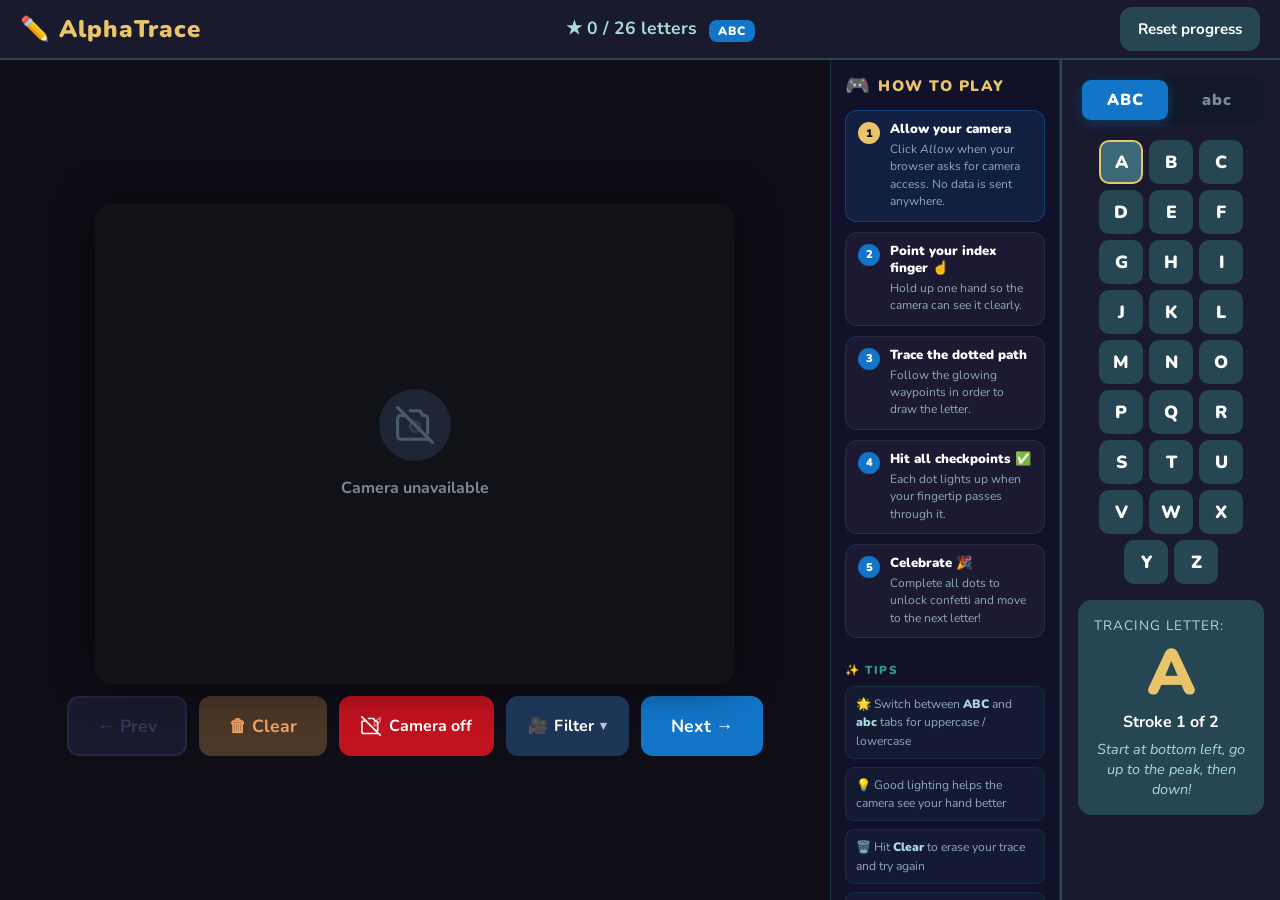
<file: alpha_trace/index.html>
<!DOCTYPE html>
<html lang="en">
<head>
  <meta charset="UTF-8" />
  <meta name="viewport" content="width=device-width, initial-scale=1.0" />
  <!-- Explicitly declare camera permission for GitHub Pages / iframe contexts -->
  <meta http-equiv="Permissions-Policy" content="camera=*" />
  <title>AlphaTrace ✏️</title>
  <link rel="preconnect" href="https://fonts.googleapis.com" />
  <link href="https://fonts.googleapis.com/css2?family=Nunito:wght@400;700;900&display=swap" rel="stylesheet" />
  <link rel="stylesheet" href="static/css/style.css" />
</head>
<body>

  <!-- HEADER -->
  <header id="app-header">
    <div class="header-brand">✏️ AlphaTrace</div>
    <div class="header-progress">
      <span id="progress-counter">★ 0 / 26 letters</span>
      <span id="case-badge" class="case-badge upper-badge">ABC</span>
    </div>
    <button id="btn-reset" class="btn-secondary">Reset progress</button>
  </header>

  <!-- MAIN LAYOUT -->
  <main id="app-main">

    <!-- LEFT: Camera + Canvas -->
    <section id="canvas-area">
      <div id="canvas-wrapper">
        <video id="video" autoplay playsinline muted></video>
        <canvas id="filter-canvas"></canvas>
        <canvas id="overlay"></canvas>

        <!-- "Show your hand" prompt -->
        <div id="hand-prompt" class="hand-prompt hidden">✋ Show your hand!</div>

        <!-- Progress bar -->
        <div id="progress-bar-wrap">
          <div id="progress-bar"></div>
          <span id="progress-pct">0 %</span>
        </div>

        <!-- Camera off overlay -->
        <div id="camera-off-overlay" class="hidden">
          <div class="cam-off-icon">
            <svg viewBox="0 0 24 24" fill="none" stroke="currentColor" stroke-width="2" stroke-linecap="round" stroke-linejoin="round">
              <line x1="1" y1="1" x2="23" y2="23"/>
              <path d="M21 21H3a2 2 0 0 1-2-2V8a2 2 0 0 1 2-2h3m3-3h6l2 3h1a2 2 0 0 1 2 2v9.34"/>
              <circle cx="12" cy="13" r="3" opacity="0.4"/>
            </svg>
          </div>
          <p id="cam-off-label">Camera is off</p>
        </div>

        <!-- Camera requesting overlay -->
        <div id="camera-requesting-overlay" class="hidden">
          <div class="cam-spinner"></div>
          <p id="cam-req-label">Waiting for camera permission…</p>
        </div>

        <!-- Celebration overlay -->
        <div id="celebration" class="hidden">
          <canvas id="confetti-canvas"></canvas>
          <div id="well-done-label">⭐ Well done!</div>
        </div>

      </div>

      <!-- Prev / Next / Clear / Camera / Filter buttons -->
      <div id="nav-buttons">
        <button id="btn-prev" class="btn-nav">← Prev</button>

        <button id="btn-clear" class="btn-nav btn-clear" title="Clear whiteboard">
          🗑 Clear
        </button>

        <button id="btn-cam-toggle" class="btn-nav btn-cam cam-on" title="Toggle camera">
          <svg id="icon-cam-on" viewBox="0 0 24 24" fill="none" stroke="currentColor" stroke-width="2" stroke-linecap="round" stroke-linejoin="round">
            <path d="M23 7l-7 5 7 5V7z"/>
            <rect x="1" y="5" width="15" height="14" rx="2" ry="2"/>
          </svg>
          <svg id="icon-cam-off" viewBox="0 0 24 24" fill="none" stroke="currentColor" stroke-width="2" stroke-linecap="round" stroke-linejoin="round" class="hidden">
            <line x1="1" y1="1" x2="23" y2="23"/>
            <path d="M21 21H3a2 2 0 0 1-2-2V8a2 2 0 0 1 2-2h3m3-3h6l2 3h1a2 2 0 0 1 2 2v9.34"/>
            <path d="M23 7l-7 5v-5l7-5v5z" opacity="0.4"/>
          </svg>
          <span id="cam-toggle-label">Camera</span>
        </button>

        <!-- Filter dropdown -->
        <div id="filter-dropdown-wrap" class="filter-dropdown-wrap">
          <button id="filter-dropdown-btn" class="btn-nav btn-filter" aria-haspopup="listbox" aria-expanded="false">
            <span id="filter-icon">🎥</span>
            <span id="filter-label">Filter</span>
            <span class="filter-chevron">▾</span>
          </button>
          <ul id="filter-dropdown-menu" class="filter-menu hidden" role="listbox">
            <li class="filter-option active" data-mode="normal"  role="option"><span data-icon>🎥</span> <span>Normal</span></li>
            <li class="filter-option"        data-mode="sobel"   role="option"><span data-icon>🌈</span> <span>Sobel</span></li>
            <li class="filter-option"        data-mode="harris"  role="option"><span data-icon>🔵</span> <span>Harris</span></li>
            <li class="filter-option"        data-mode="canny"   role="option"><span data-icon>🔍</span> <span>Canny</span></li>
            <li class="filter-option"        data-mode="hough-lines"   role="option"><span data-icon>📐</span> <span>Hough Lines</span></li>
            <li class="filter-option"        data-mode="hough-circles" role="option"><span data-icon>⭕</span> <span>Hough Circles</span></li>
          </ul>
        </div>

        <div id="btn-permission-wrap" style="display:none">
          <button id="btn-cam-permission" class="btn-nav btn-cam btn-cam-permission" title="Allow camera">
            <svg viewBox="0 0 24 24" fill="none" stroke="currentColor" stroke-width="2" stroke-linecap="round" stroke-linejoin="round">
              <polyline points="23 4 23 10 17 10"/>
              <path d="M20.49 15a9 9 0 1 1-2.12-9.36L23 10"/>
            </svg>
            Allow camera
          </button>
        </div>

        <button id="btn-next" class="btn-nav">Next →</button>
      </div>
    </section>

    <!-- HOW TO PLAY: Tips bento panel -->
    <aside id="how-to-play">
      <div class="htp-header">
        <span class="htp-icon">🎮</span>
        <span class="htp-title">How to Play</span>
      </div>

      <div class="htp-card htp-card--highlight">
        <div class="htp-step-num">1</div>
        <div class="htp-step-body">
          <strong>Allow your camera</strong>
          <span>Click <em>Allow</em> when your browser asks for camera access. No data is sent anywhere.</span>
        </div>
      </div>

      <div class="htp-card">
        <div class="htp-step-num">2</div>
        <div class="htp-step-body">
          <strong>Point your index finger ☝️</strong>
          <span>Hold up one hand so the camera can see it clearly.</span>
        </div>
      </div>

      <div class="htp-card">
        <div class="htp-step-num">3</div>
        <div class="htp-step-body">
          <strong>Trace the dotted path</strong>
          <span>Follow the glowing waypoints in order to draw the letter.</span>
        </div>
      </div>

      <div class="htp-card">
        <div class="htp-step-num">4</div>
        <div class="htp-step-body">
          <strong>Hit all checkpoints ✅</strong>
          <span>Each dot lights up when your fingertip passes through it.</span>
        </div>
      </div>

      <div class="htp-card">
        <div class="htp-step-num">5</div>
        <div class="htp-step-body">
          <strong>Celebrate 🎉</strong>
          <span>Complete all dots to unlock confetti and move to the next letter!</span>
        </div>
      </div>

      <div class="htp-divider"></div>

      <div class="htp-tips-label">✨ Tips</div>
      <ul class="htp-tips-list">
        <li>🌟 Switch between <strong>ABC</strong> and <strong>abc</strong> tabs for uppercase / lowercase</li>
        <li>💡 Good lighting helps the camera see your hand better</li>
        <li>🗑️ Hit <strong>Clear</strong> to erase your trace and try again</li>
        <li>📷 Camera too dark? Try the <strong>Filter</strong> button for edge effects</li>
      </ul>
    </aside>

    <!-- RIGHT: Sidebar -->
    <aside id="sidebar">

      <!-- Case toggle tabs -->
      <div id="case-tabs" role="tablist">
        <button id="tab-upper" class="case-tab active" role="tab" aria-selected="true"  data-case="upper">ABC</button>
        <button id="tab-lower" class="case-tab"        role="tab" aria-selected="false" data-case="lower">abc</button>
      </div>

      <div id="alphabet-grid"></div>
      <div id="letter-info">
        <div id="info-label">Tracing letter:</div>
        <div id="info-letter">A</div>
        <div id="info-stroke">Stroke 1 of 1</div>
        <div id="info-hint">Start at the top!</div>
      </div>
      <div id="shape-analysis" class="shape-analysis hidden">
        <div id="shape-label" class="shape-label">SHAPE ANALYSIS</div>
        <div id="shape-feedback" class="shape-feedback"></div>
        <div id="shape-details" class="shape-details">
          <div id="shape-lines" class="shape-detail-row">
            <span class="shape-icon">📏</span>
            <span>Lines: <strong id="shape-lines-count">0</strong></span>
          </div>
          <div id="shape-circles" class="shape-detail-row">
            <span class="shape-icon">⭕</span>
            <span>Circles: <strong id="shape-circles-count">0</strong></span>
          </div>
        </div>
        <div id="shape-score-bar-wrap" class="shape-score-bar-wrap">
          <div id="shape-score-bar" class="shape-score-bar"></div>
          <span id="shape-score-pct">0%</span>
        </div>
      </div>
    </aside>

  </main>


  <script src="static/js/celebrate.js"></script>
  <script src="static/js/validator.js"></script>
  <script src="static/js/canvas.js"></script>
  <script src="static/js/camera.js"></script>
  <script src="static/js/filter.js"></script>
  <script src="static/js/sounds.js"></script>
  <script src="static/js/main.js"></script>
</body>
</html>
</file>
<file: alpha_trace/static/css/style.css>
/* ── Reset & base ─────────────────────────────── */
*, *::before, *::after { box-sizing: border-box; margin: 0; padding: 0; }

body {
  font-family: 'Nunito', sans-serif;
  background: #0f0e17;
  color: #fffffe;
  height: 100vh;
  display: flex;
  flex-direction: column;
  overflow: hidden;
}

/* ── Header ───────────────────────────────────── */
#app-header {
  display: flex;
  align-items: center;
  justify-content: space-between;
  padding: 0 20px;
  height: 60px;
  background: #1a1a2e;
  border-bottom: 2px solid #264653;
  flex-shrink: 0;
  z-index: 10;
}

.header-brand {
  font-size: 1.5rem;
  font-weight: 900;
  color: #e9c46a;
  letter-spacing: 1px;
}

#progress-counter {
  font-size: 1.1rem;
  font-weight: 700;
  color: #a8dadc;
}

/* ── Buttons ──────────────────────────────────── */
button {
  font-family: 'Nunito', sans-serif;
  cursor: pointer;
  border: none;
  border-radius: 12px;
  font-weight: 700;
  transition: transform 0.1s, background 0.2s;
}
button:active { transform: scale(0.95); }

.btn-secondary {
  background: #264653;
  color: #fffffe;
  padding: 10px 18px;
  font-size: 0.95rem;
  min-height: 44px;
}
.btn-secondary:hover { background: #2a6880; }

.btn-nav {
  background: #1275c8;
  color: #fffffe;
  padding: 14px 28px;
  font-size: 1.1rem;
  min-height: 60px;
  min-width: 120px;
  border: 2px solid transparent;
  transition: background 0.2s, box-shadow 0.2s, transform 0.15s, border-color 0.2s;
}
.btn-nav:hover:not(:disabled) {
  background: #1a9fff;
  box-shadow: 0 6px 24px rgba(26, 159, 255, 0.55);
  transform: translateY(-2px) scale(1.05);
  border-color: rgba(26, 159, 255, 0.4);
}
.btn-nav:active:not(:disabled) {
  transform: scale(0.95);
  box-shadow: none;
  border-color: transparent;
}
.btn-nav:disabled {
  background: #1a1a2e;
  color: #36365a;
  cursor: not-allowed;
  border: 2px solid #252545;
  box-shadow: none;
  transform: none;
}

.pill {
  background: #264653;
  color: #fffffe;
  width: 44px;
  height: 44px;
  font-size: 1.1rem;
  font-weight: 900;
  border-radius: 10px;
  display: flex;
  align-items: center;
  justify-content: center;
  cursor: pointer;
  transition: background 0.2s, transform 0.1s;
  border: 2px solid transparent;
  user-select: none;
}
.pill:hover { background: #3b6978; transform: scale(1.05); }
.pill.active  { border-color: #e9c46a; background: #3b6978; }
.pill.done    { background: #2d6a4f; color: #e9c46a; }

/* ── Main layout ──────────────────────────────── */
#app-main {
  display: flex;
  flex: 1;
  overflow: hidden;
  gap: 0;
}

/* ── Canvas area ──────────────────────────────── */
#canvas-area {
  flex: 1;
  display: flex;
  flex-direction: column;
  align-items: center;
  justify-content: center;
  padding: 12px;
  gap: 12px;
  min-width: 0;
}

#canvas-wrapper {
  position: relative;
  width: 100%;
  max-width: 640px;
  aspect-ratio: 4/3;
  border-radius: 16px;
  overflow: hidden;
  background: #111;
  box-shadow: 0 0 40px rgba(0,0,0,0.6);
}

#video {
  position: absolute;
  inset: 0;
  width: 100%;
  height: 100%;
  object-fit: cover;
  transform: scaleX(-1);
  opacity: 0.40;
  z-index: 0;
}

/* ── Filter canvas — transparent overlay layer ─── */
#filter-canvas {
  position: absolute;
  inset: 0;
  width: 100%;
  height: 100%;
  transform: scaleX(-1);
  opacity: 1;          /* transparent pixels let video through — no forced opacity */
  z-index: 1;
  pointer-events: none;
}

#overlay {
  position: absolute;
  inset: 0;
  width: 100%;
  height: 100%;
  z-index: 2;
  opacity: 1;
}

/* ── Hand prompt ──────────────────────────────── */
.hand-prompt {
  position: absolute;
  top: 50%;
  left: 50%;
  transform: translate(-50%, -50%);
  background: rgba(0,0,0,0.7);
  color: #fffffe;
  font-size: 1.6rem;
  font-weight: 900;
  padding: 18px 32px;
  border-radius: 16px;
  animation: pulse 1.4s ease-in-out infinite;
  pointer-events: none;
  z-index: 5;
}

@keyframes pulse {
  0%, 100% { opacity: 1; transform: translate(-50%, -50%) scale(1); }
  50%       { opacity: 0.6; transform: translate(-50%, -50%) scale(1.05); }
}

/* ── Camera off overlay ───────────────────────── */
#camera-off-overlay,
#camera-requesting-overlay {
  position: absolute;
  inset: 0;
  background: #111118;
  display: flex;
  flex-direction: column;
  align-items: center;
  justify-content: center;
  gap: 16px;
  z-index: 8;
  color: #7a8a9a;
  font-size: 1rem;
  font-weight: 700;
  pointer-events: none;
}

.cam-off-icon {
  width: 72px;
  height: 72px;
  background: #1e2535;
  border-radius: 50%;
  display: flex;
  align-items: center;
  justify-content: center;
}

.cam-off-icon svg {
  width: 38px;
  height: 38px;
  stroke: #4a5a6a;
}

.cam-spinner {
  width: 42px;
  height: 42px;
  border: 4px solid #264653;
  border-top-color: #a8dadc;
  border-radius: 50%;
  animation: spin 0.8s linear infinite;
}

/* ── Loading progress bar in overlay ────────── */
.loading-progress-wrap {
  width: 200px;
  height: 8px;
  background: rgba(255, 255, 255, 0.1);
  border-radius: 4px;
  overflow: hidden;
  margin-top: 8px;
}

#cam-req-progress-bar {
  height: 100%;
  width: 0%;
  background: #e9c46a;
  transition: width 0.4s ease;
}

@keyframes spin {
  to { transform: rotate(360deg); }
}

/* ── Camera / Clear buttons in nav row ────────── */
.btn-cam {
  display: flex;
  align-items: center;
  gap: 8px;
  background: #2d6a4f;
  color: #fffffe;
  padding: 14px 20px;
  font-size: 1rem;
  min-height: 60px;
}

.btn-cam svg {
  width: 20px;
  height: 20px;
  flex-shrink: 0;
  pointer-events: none;
}

.btn-cam.cam-on  { background: #2d6a4f; }
.btn-cam.cam-on:hover { background: #40916c; box-shadow: none; transform: none; border-color: transparent; }

.btn-cam.cam-off-state { background: #c1121f; }
.btn-cam.cam-off-state:hover { background: #e5383b; box-shadow: none; transform: none; border-color: transparent; }

.btn-cam:disabled {
  background: #2a2a3e !important;
  opacity: 0.55;
  cursor: not-allowed;
  transform: none !important;
}

.btn-cam-permission { background: #1d3557 !important; }
.btn-cam-permission:hover { background: #457b9d !important; }

.btn-clear {
  background: #4a3728;
  color: #f4a261;
}
.btn-clear:hover { background: #6b4c38; box-shadow: none; transform: none; border-color: transparent; }

/* ── Progress bar ─────────────────────────────── */
#progress-bar-wrap {
  position: absolute;
  bottom: 12px;
  left: 12px;
  right: 12px;
  height: 22px;
  background: rgba(0,0,0,0.5);
  border-radius: 11px;
  overflow: hidden;
  display: flex;
  align-items: center;
  z-index: 5;
}

#progress-bar {
  height: 100%;
  width: 0%;
  background: linear-gradient(90deg, #2d6a4f, #52b788);
  border-radius: 11px;
  transition: width 0.3s ease;
}

#progress-pct {
  position: absolute;
  right: 10px;
  font-size: 0.85rem;
  font-weight: 700;
  color: #fffffe;
  text-shadow: 0 1px 3px rgba(0,0,0,0.8);
}

/* ── Nav buttons ──────────────────────────────── */
#nav-buttons {
  display: flex;
  gap: 12px;
  align-items: stretch;
  flex-wrap: wrap;
  justify-content: center;
}

/* ── Filter dropdown wrapper ──────────────────── */
.filter-dropdown-wrap {
  position: relative;
  display: inline-flex;
}

/* ── Filter toggle button ─────────────────────── */
.btn-filter {
  display: flex;
  align-items: center;
  gap: 6px;
  background: #1d3557;
  color: #fffffe;
  padding: 14px 20px;
  font-size: 1rem;
  min-height: 60px;
  border-radius: 12px;
  transition: background 0.2s, transform 0.1s;
}
.btn-filter:hover { background: #2a4f7a; }
.btn-filter[aria-expanded="true"] {
  background: #2a4f7a;
  border-radius: 12px 12px 0 0;
}

.filter-chevron {
  font-size: 0.8rem;
  opacity: 0.7;
  transition: transform 0.2s;
}
.btn-filter[aria-expanded="true"] .filter-chevron {
  transform: rotate(180deg);
}

/* ── Filter dropdown menu ─────────────────────── */
.filter-menu {
  position: absolute;
  top: 100%;
  left: 0;
  right: 0;
  background: #1d3557;
  border: 1px solid #2a4f7a;
  border-top: none;
  border-radius: 0 0 12px 12px;
  overflow-y: auto;
  max-height: 172px;
  list-style: none;
  z-index: 50;
  box-shadow: 0 8px 24px rgba(0,0,0,0.5);
  animation: dropdown-open 0.15s ease forwards;
  scrollbar-width: thin;
  scrollbar-color: #2a4f7a #1d3557;
}
.filter-menu::-webkit-scrollbar {
  width: 6px;
}
.filter-menu::-webkit-scrollbar-track {
  background: #1d3557;
  border-radius: 0 0 12px 0;
}
.filter-menu::-webkit-scrollbar-thumb {
  background: #2a4f7a;
  border-radius: 3px;
}
.filter-menu::-webkit-scrollbar-thumb:hover {
  background: #e9c46a;
}

@keyframes dropdown-open {
  from { opacity: 0; transform: translateY(-6px); }
  to   { opacity: 1; transform: translateY(0); }
}

.filter-option {
  display: flex;
  align-items: center;
  gap: 10px;
  padding: 12px 16px;
  cursor: pointer;
  font-size: 1rem;
  font-weight: 700;
  color: #fffffe;
  transition: background 0.15s;
}
.filter-option:hover { background: #2a9d8f33; }
.filter-option.active {
  color: #e9c46a;
  background: rgba(233, 196, 106, 0.1);
}

/* ── Celebration ──────────────────────────────── */
#celebration {
  position: absolute;
  inset: 0;
  z-index: 20;
  display: flex;
  align-items: center;
  justify-content: center;
  pointer-events: none;
}

#confetti-canvas {
  position: absolute;
  inset: 0;
  width: 100%;
  height: 100%;
}

#well-done-label {
  position: relative;
  font-size: 3rem;
  font-weight: 900;
  color: #e9c46a;
  text-shadow: 0 4px 20px rgba(0,0,0,0.8), 0 0 40px #e9c46a;
  animation: pop-in 0.4s cubic-bezier(0.175, 0.885, 0.32, 1.275) forwards;
  z-index: 21;
}

@keyframes pop-in {
  0%   { transform: scale(0.3); opacity: 0; }
  100% { transform: scale(1);   opacity: 1; }
}

.hidden { display: none !important; }

/* ── Sidebar ──────────────────────────────────── */
#sidebar {
  width: 220px;
  flex-shrink: 0;
  background: #1a1a2e;
  border-left: 2px solid #264653;
  display: flex;
  flex-direction: column;
  padding: 16px;
  gap: 16px;
  overflow-y: auto;
}

#alphabet-grid {
  display: flex;
  flex-wrap: wrap;
  gap: 6px;
  justify-content: center;
}

#letter-info {
  background: #264653;
  border-radius: 14px;
  padding: 16px;
  display: flex;
  flex-direction: column;
  gap: 6px;
}

#info-label {
  font-size: 0.85rem;
  color: #a8dadc;
  text-transform: uppercase;
  letter-spacing: 1px;
}

#info-letter {
  font-size: 4rem;
  font-weight: 900;
  color: #e9c46a;
  line-height: 1;
  text-align: center;
}

#info-stroke {
  font-size: 1rem;
  font-weight: 700;
  color: #fffffe;
  text-align: center;
}

#info-hint {
  font-size: 0.9rem;
  color: #a8dadc;
  text-align: center;
  line-height: 1.4;
  font-style: italic;
}

/* ── Waypoint pop animation ───────────────────── */
@keyframes waypoint-pop {
  0%   { transform: scale(1); }
  50%  { transform: scale(1.4); }
  100% { transform: scale(1); }
}

.waypoint-popping {
  animation: waypoint-pop 0.3s ease forwards;
}

/* ── All-done screen ──────────────────────────── */
#all-done-overlay {
  position: fixed;
  inset: 0;
  background: rgba(0,0,0,0.85);
  display: flex;
  flex-direction: column;
  align-items: center;
  justify-content: center;
  gap: 24px;
  z-index: 100;
}

#all-done-overlay h1 {
  font-size: 3.5rem;
  font-weight: 900;
  color: #e9c46a;
  text-shadow: 0 0 40px #e9c46a;
}

#all-done-overlay p {
  font-size: 1.5rem;
  color: #fffffe;
}

/* ── Case tabs ────────────────────────────────── */
#case-tabs {
  display: flex;
  gap: 6px;
  background: #111827;
  border-radius: 12px;
  padding: 4px;
  flex-shrink: 0;
}

.case-tab {
  flex: 1;
  background: transparent;
  color: #7a8a9a;
  border: none;
  border-radius: 9px;
  padding: 9px 0;
  font-size: 1rem;
  font-weight: 900;
  letter-spacing: 1px;
  cursor: pointer;
  transition: background 0.18s, color 0.18s, box-shadow 0.18s;
}
.case-tab:hover:not(.active) {
  background: #1e2535;
  color: #a8dadc;
}
.case-tab.active {
  background: #1275c8;
  color: #fffffe;
  box-shadow: 0 2px 12px rgba(18, 117, 200, 0.45);
}

/* ── Header case badge ────────────────────────── */
.case-badge {
  display: inline-flex;
  align-items: center;
  justify-content: center;
  font-size: 0.75rem;
  font-weight: 900;
  letter-spacing: 1px;
  padding: 3px 9px;
  border-radius: 8px;
  margin-left: 8px;
  vertical-align: middle;
  transition: background 0.2s, color 0.2s;
}
.upper-badge { background: #1275c8; color: #fffffe; }
.lower-badge { background: #2a9d8f; color: #fffffe; }

/* ── Scrollbar styling ────────────────────────── */
#sidebar::-webkit-scrollbar { width: 6px; }
#sidebar::-webkit-scrollbar-track { background: transparent; }
#sidebar::-webkit-scrollbar-thumb { background: #264653; border-radius: 3px; }

/* ── Shape Analysis card ─────────────────────── */
.shape-analysis {
  background: #1e2d3d;
  border-radius: 14px;
  padding: 16px;
  display: flex;
  flex-direction: column;
  gap: 10px;
  border: 1px solid #2a9d8f33;
  animation: slide-in 0.4s ease forwards;
}

@keyframes slide-in {
  0%   { opacity: 0; transform: translateY(10px); }
  100% { opacity: 1; transform: translateY(0); }
}

.shape-label {
  font-size: 0.75rem;
  color: #2a9d8f;
  text-transform: uppercase;
  letter-spacing: 2px;
  font-weight: 900;
}

.shape-feedback {
  font-size: 1.05rem;
  font-weight: 700;
  color: #fffffe;
  line-height: 1.4;
}

.shape-details {
  display: flex;
  flex-direction: column;
  gap: 6px;
}

.shape-detail-row {
  display: flex;
  align-items: center;
  gap: 8px;
  font-size: 0.95rem;
  color: #a8dadc;
}

.shape-icon {
  font-size: 1.1rem;
}

.shape-score-bar-wrap {
  position: relative;
  height: 18px;
  background: rgba(0,0,0,0.4);
  border-radius: 9px;
  overflow: hidden;
}

.shape-score-bar {
  height: 100%;
  width: 0%;
  background: linear-gradient(90deg, #2a9d8f, #52b788);
  border-radius: 9px;
  transition: width 0.6s ease;
}

#shape-score-pct {
  position: absolute;
  right: 8px;
  top: 50%;
  transform: translateY(-50%);
  font-size: 0.75rem;
  font-weight: 700;
  color: #fffffe;
}

/* ── How to Play bento panel ──────────────────── */
#how-to-play {
  width: 230px;
  flex-shrink: 0;
  background: #12112a;
  border-left: 1.5px solid rgba(38, 70, 83, 0.6);
  border-right: 1.5px solid rgba(38, 70, 83, 0.6);
  display: flex;
  flex-direction: column;
  padding: 16px 14px;
  gap: 10px;
  overflow-y: auto;
  scrollbar-width: thin;
  scrollbar-color: #264653 transparent;
}

#how-to-play::-webkit-scrollbar { width: 5px; }
#how-to-play::-webkit-scrollbar-track { background: transparent; }
#how-to-play::-webkit-scrollbar-thumb { background: #264653; border-radius: 3px; }

.htp-header {
  display: flex;
  align-items: center;
  gap: 8px;
  margin-bottom: 4px;
}
.htp-icon { font-size: 1.25rem; line-height: 1; }
.htp-title {
  font-size: 0.95rem;
  font-weight: 900;
  letter-spacing: 1.5px;
  text-transform: uppercase;
  color: #e9c46a;
}

/* Step cards */
.htp-card {
  display: flex;
  align-items: flex-start;
  gap: 10px;
  background: rgba(255,255,255,0.04);
  border: 1px solid rgba(255,255,255,0.07);
  border-radius: 12px;
  padding: 10px 12px;
  transition: background 0.2s;
}
.htp-card:hover { background: rgba(255,255,255,0.07); }

/* Highlighted card — camera permission step */
.htp-card--highlight {
  background: rgba(18,117,200,0.15);
  border-color: rgba(18,117,200,0.4);
  animation: htp-glow 2.8s ease-in-out infinite;
}
.htp-card--highlight:hover { background: rgba(18,117,200,0.22); }

@keyframes htp-glow {
  0%, 100% { box-shadow: 0 0 0 0 rgba(18,117,200,0); }
  50%       { box-shadow: 0 0 14px 3px rgba(18,117,200,0.28); }
}

.htp-step-num {
  flex-shrink: 0;
  width: 22px;
  height: 22px;
  border-radius: 50%;
  background: #1275c8;
  color: #fff;
  font-size: 0.7rem;
  font-weight: 900;
  display: flex;
  align-items: center;
  justify-content: center;
  margin-top: 1px;
}
.htp-card--highlight .htp-step-num { background: #e9c46a; color: #0f0e17; }

.htp-step-body { display: flex; flex-direction: column; gap: 3px; }
.htp-step-body strong {
  font-size: 0.82rem;
  font-weight: 900;
  color: #fffffe;
  line-height: 1.3;
}
.htp-step-body span {
  font-size: 0.75rem;
  color: #8fa8b8;
  line-height: 1.45;
}

.htp-divider {
  height: 1px;
  background: rgba(255,255,255,0.08);
  margin: 2px 0;
  border-radius: 1px;
}

.htp-tips-label {
  font-size: 0.72rem;
  font-weight: 900;
  letter-spacing: 1.5px;
  text-transform: uppercase;
  color: #2a9d8f;
  margin-bottom: -2px;
}

.htp-tips-list {
  list-style: none;
  display: flex;
  flex-direction: column;
  gap: 8px;
  padding: 0;
}
.htp-tips-list li {
  font-size: 0.76rem;
  color: #8fa8b8;
  line-height: 1.5;
  background: rgba(42,157,143,0.07);
  border: 1px solid rgba(42,157,143,0.15);
  border-radius: 9px;
  padding: 8px 10px;
  transition: background 0.2s;
}
.htp-tips-list li:hover { background: rgba(42,157,143,0.14); color: #c5dce0; }
.htp-tips-list li strong { color: #a8dadc; font-weight: 900; }

/* Hide the panel on narrow screens */
@media (max-width: 900px) {
  #how-to-play { display: none; }
}
</file>
